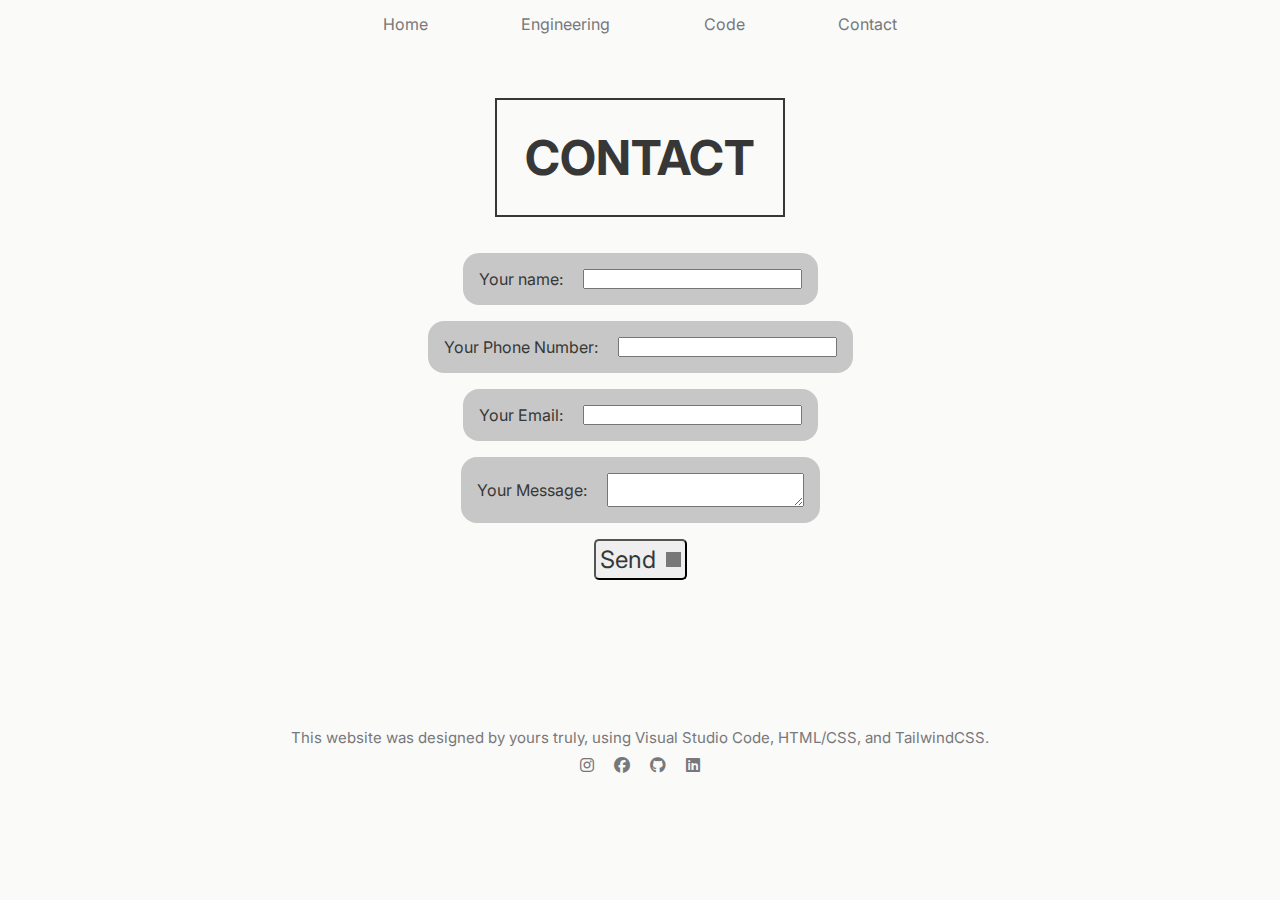
<file: contact.html>
<!DOCTYPE html>
<html lang="en">
<head>
    <meta charset="UTF-8">
    <meta name="viewport" content="width=device-width, initial-scale=1.0">
    <link rel="preconnect" href="https://fonts.googleapis.com">
    <link rel="preconnect" href="https://fonts.gstatic.com" crossorigin>
    <link href="https://fonts.googleapis.com/css2?family=Inter:ital,opsz,wght@0,14..32,100..900;1,14..32,100..900&family=Poppins:ital,wght@0,100;0,200;0,300;0,400;0,500;0,600;0,700;0,800;0,900;1,100;1,200;1,300;1,400;1,500;1,600;1,700;1,800;1,900&family=Rouge+Script&display=swap" rel="stylesheet">
    <link rel="stylesheet" href="https://cdnjs.cloudflare.com/ajax/libs/font-awesome/6.7.2/css/all.min.css" integrity="sha512-Evv84Mr4kqVGRNSgIGL/F/aIDqQb7xQ2vcrdIwxfjThSH8CSR7PBEakCr51Ck+w+/U6swU2Im1vVX0SVk9ABhg==" crossorigin="anonymous" referrerpolicy="no-referrer" />
    <link rel="icon" href="/public/DH48.png" type="image/png">
    <title>Get in Touch!</title>
    <link rel="stylesheet" href="contact.css"/> 
</head>
<body>
    <header>
        <nav>
            <a class="darkerText" href="index.html">Home</a>
            <a class="darkerText" href="Engineering.html">Engineering</a>
            <a class="darkerText" href="coding.html">Code</a>
            <a class="darkerText" href="contact.html">Contact</a>
        </nav>
        <div class="titleBlock">
            <h1>CONTACT</h1>
        </div>
    </header>
    <main>
                <!-- modify this form HTML and place wherever you want your form -->
        <form
        action="https://formspree.io/f/xvgryrkr"
        method="POST"
        enctype="multipart/form-data"
        >
        <div class="labels">
            <label class="darkerText inputContainer">
                Your name:
            <input type="text" name="name"></label>
            <label class="darkerText inputContainer">
                Your Phone Number:
                <input type="text" name="YourPhone Number">
            </label>
            <label class="darkerText inputContainer">
                Your Email:
                <input type="email" name="email">
            </label>
            <label class="darkerText inputContainer">
                Your Message:
                <textarea name="message"></textarea>
            </label>
        </div>
        <button type="submit">Send <span class="square"></span></button>
        </form>
    </main>
    <footer class="darkerText">
        <p>This website was designed by yours truly, using Visual Studio Code, HTML/CSS, and TailwindCSS.</p>
        <div class="icons">
                <a href="https://www.instagram.com/dametrius17/" target="_blank">
                    <i class="fa-brands fa-instagram"></i>
                </a>
            <a href="https://www.facebook.com/dametrius.hall" target="_blank">
                <i class="fa-brands fa-facebook"></i>
            </a>
            <a href="https://github.com/DHall29jnj" target="_blank">
                <i class="fa-brands fa-github"></i>
            </a>
            <a href="https://www.linkedin.com/in/dametrius-hall-b23878202" target="_blank">
                <i class="fa-brands fa-linkedin"></i>
            </a>
        </div>
    </footer>
</body>
</html>
</file>
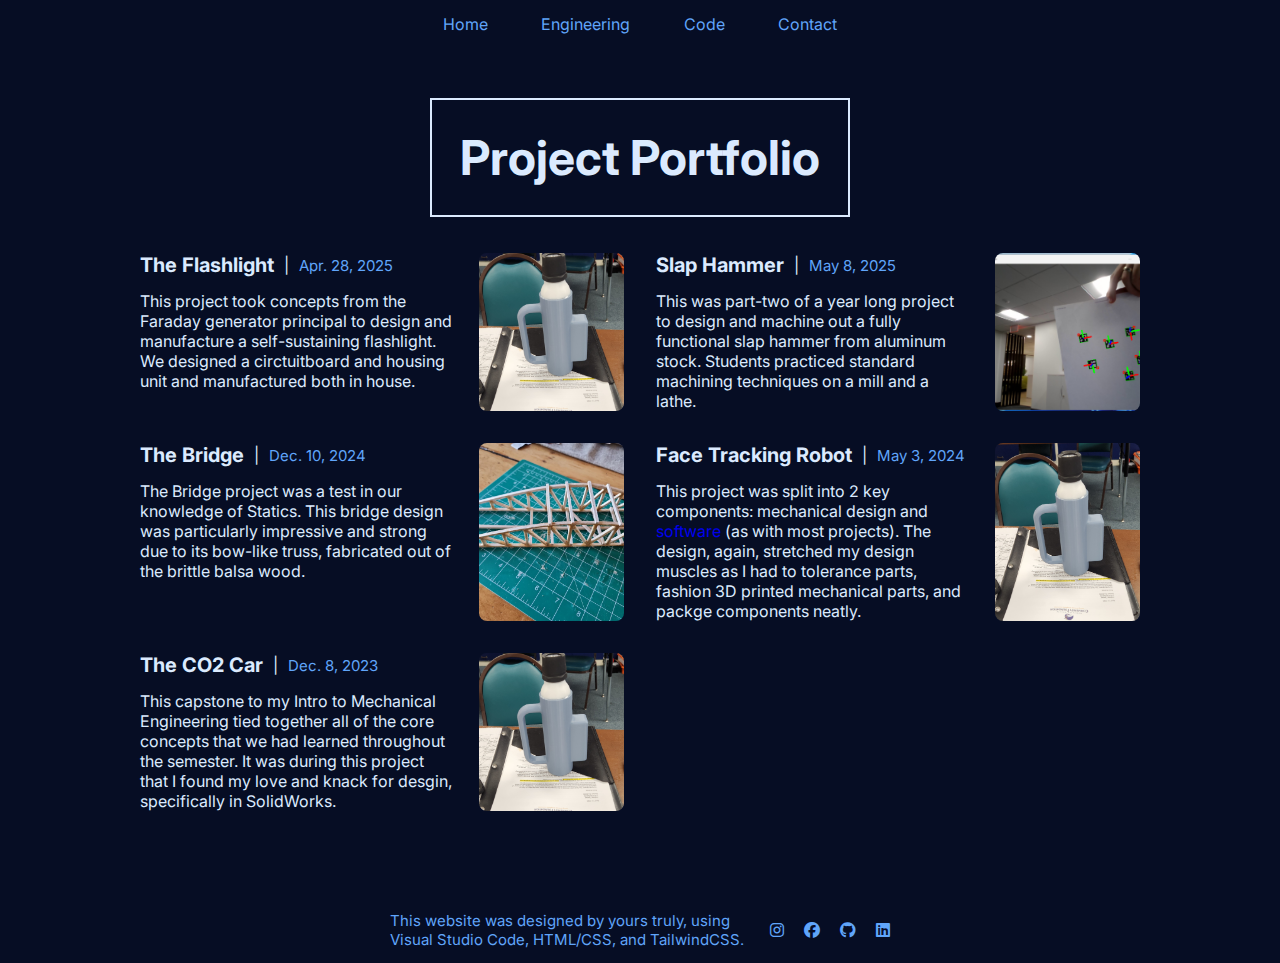
<file: projPortfolio.html>
<!DOCTYPE html>
<html lang="en">
<head>
    <meta charset="UTF-8">
    <meta name="viewport" content="width=device-width, initial-scale=1.0">
    <link rel="preconnect" href="https://fonts.googleapis.com">
    <link rel="preconnect" href="https://fonts.gstatic.com" crossorigin>
    <link href="https://fonts.googleapis.com/css2?family=Inter:ital,opsz,wght@0,14..32,100..900;1,14..32,100..900&family=Poppins:ital,wght@0,100;0,200;0,300;0,400;0,500;0,600;0,700;0,800;0,900;1,100;1,200;1,300;1,400;1,500;1,600;1,700;1,800;1,900&family=Rouge+Script&display=swap" rel="stylesheet">
    <link rel="stylesheet" href="https://cdnjs.cloudflare.com/ajax/libs/font-awesome/6.7.2/css/all.min.css" integrity="sha512-Evv84Mr4kqVGRNSgIGL/F/aIDqQb7xQ2vcrdIwxfjThSH8CSR7PBEakCr51Ck+w+/U6swU2Im1vVX0SVk9ABhg==" crossorigin="anonymous" referrerpolicy="no-referrer" />
    <link rel="stylesheet" href="port.css"/> 
    <title>Dametrius's Projects</title>
</head>
<body>
    <header>
        <nav>
            <a class="darkerText" href="index.html">Home</a>
            <a class="darkerText" href="Engineering.html">Engineering</a>
            <a class="darkerText" href="coding.html">Code</a>
            <a class="darkerText" href="contact.html">Contact</a>
        </nav>
        <div class="titleBlock">
            <h1>Project Portfolio</h1>
        </div>
    </header>
    <main>  
        <section class="projectContainer">
            <div class="projectItem">
                <div class="projectInfo">
                    <div class="projectTitle">
                        <h3> The Flashlight</h3>
                        <p class="breaker">|</p>
                        <p class="darkerText tenure"> Apr. 28, 2025</p>
                    </div>
                    <p>This project took concepts from the Faraday generator principal to design and manufacture a self-sustaining flashlight. We designed a circtuitboard and housing unit and manufactured both in house.</p>
                    </div>
                <div>
                    <img src="/public/flashlight.jpg" alt="flashlight-img" />
                </div>
            </div>
            <div class="projectItem">
                <div class="projectInfo">
                    <div class="projectTitle">
                        <h3>Slap Hammer</h3>
                        <p>|</p>
                        <p class="darkerText tenure"> May 8, 2025</p>
                    </div>
                    <p>This was part-two of a year long project to design and machine out a fully functional slap hammer from aluminum stock. Students practiced standard machining techniques on a mill and a lathe.</p>
                    </div>
                <div>
                    <img src="/public/swolenormous.png" alt="swolenormous-img" />
                </div>
            </div>
            <div class="projectItem">
                <div class="projectInfo">
                    <div class="projectTitle">
                        <h3>The Bridge</h3>
                        <p>|</p>
                        <p class="darkerText tenure"> Dec. 10, 2024</p>
                    </div>
                    <p>The Bridge project was a test in our knowledge of Statics. This bridge design was particularly impressive and strong due to its bow-like truss, fabricated out of the brittle balsa wood.</p>
                    </div>
                <div>
                    <img src="/public/bridge.jpg" alt="bridge-img" />
                </div>
            </div>
            <div class="projectItem">
                <div class="projectInfo">
                    <div class="projectTitle">
                        <h3>Face Tracking Robot</h3>
                        <p class="breaker">|</p>
                        <p class="darkerText tenure"> May 3, 2024</p>
                    </div>
                    <p>This project was split into 2 key components: mechanical design and <a href="coding.html">software</a> (as with most projects). The design, again, stretched my design muscles as I had to tolerance parts, fashion 3D printed mechanical parts, and packge components neatly.</p>
                    </div>
                <div>
                    <img src="/public/flashlight.jpg" alt="flashlight-img" />
                </div>
            </div>
            <div class="projectItem">
                <div class="projectInfo">
                    <div class="projectTitle">
                        <h3> The CO2 Car</h3>
                        <p class="breaker">|</p>
                        <p class="darkerText tenure"> Dec. 8, 2023</p>
                    </div>
                    <p>This capstone to my Intro to Mechanical Engineering tied together all of the core concepts that we had learned throughout the semester. It was during this project that I found my love and knack for desgin, specifically in SolidWorks.</p>
                    </div>
                <div>
                    <img src="/public/flashlight.jpg" alt="flashlight-img" />
                </div>
            </div>
    </section>
    </main>
    <footer class="darkerText">
        <p>This website was designed by yours truly, using Visual Studio Code, HTML/CSS, and TailwindCSS.</p>
        <div class="icons">
            <a href="https://www.instagram.com/dametrius17/" target="_blank">
                <i class="fa-brands fa-instagram"></i>
            </a>
            <a href="https://www.facebook.com/dametrius.hall" target="_blank">
                <i class="fa-brands fa-facebook"></i>
            </a>
            <a href="https://github.com/DHall29jnj" target="_blank">
                <i class="fa-brands fa-github"></i>
            </a>
            <a href="https://www.linkedin.com/in/dametrius-hall-b23878202" target="_blank">
                <i class="fa-brands fa-linkedin"></i>
            </a>
        </div>
    </footer>
</body>
</html>
</file>
<file: contact.css>
:root {
    --primary-color: #373737;
    --secondary-color: #78787a;
    --bg-color: #fafaf9;
    --content-color:#e7e5e4;
}

* {
    margin: 0;
    padding: 0;
    box-sizing: border-box;
    font-family: 'Inter', sans-serif;
    transition-duration: 200ms;
    scroll-behavior: smooth;
}

body {
    background: var(--bg-color);
    color: var(--primary-color);
    min-height: 100vh;
    display: flex;
    flex-direction: column;
    gap: 36px;
    padding: 14px;
}

.darkerText {
    color: var(--secondary-color);
}

header,
main,
footer {
    max-width: 700px;
    margin: 0 auto;
    width: 100%;
}

p, a {
    font-size: 1rem;
}

h1{
    color: var(--primary-color);
    font-size: 36px;
}

header {
    display: flex;
    flex-direction: column;
    gap: 64px;
}

nav {
    color: var(--secondary-color);
    display: flex;
    flex-direction: row;
    justify-content: space-evenly;
}

nav a {
    font-size: 1rem;
}

nav a, header a, .content a{
    cursor: pointer;
    text-decoration: none;
    
}


nav a:hover, header a:hover, .content a:hover {
    opacity: 0.7;
}

.titleBlock {
    display: flex;
    flex-direction: row;
    align-items: center;
    margin: auto;
    padding: 1.75rem;
    border: solid var(--primary-color);
    border-width: 2px;
}

.titleBlock h1 {
    font-size: 48px;
}


main form {
    display: flex;
    flex-direction: column;
    gap: 1rem;
    align-items: center;
}

.labels {
    display: flex;
    flex-direction: column;
    gap: 1rem;
    margin: auto;
}

.inputContainer {
    display: flex;
    flex-direction: row;
    gap: 20px;
    background-color: #c7c7c7;
    color: var(--primary-color);
    padding: 1rem;
    margin: auto;
    align-items: center;
    border-radius: 1rem;
}
.square {
  display: inline-block; /* Or 'block', 'inline-flex', 'flex' */
  width: 15px; /* Adjust the size as needed */
  height: 15px; /* Adjust the size as needed */
  background-color: var(--secondary-color); /* Set a background color to make it visible */
}

main button {
    display: flex;
    flex-direction: row;
    align-items: center;
    margin: auto;
    gap: 10px;
    padding: 0.25rem;
    border-radius: 5px;
    border-width: 2px;
    font-size: 24px;
    color: var(--primary-color);
}

main button:hover{
    opacity: 0.7;
    ;
    .square {
        transform: rotate(45deg);
        width: 18px; /* Adjust the size as needed */
        height: 18px;
        border-radius: 5px;
    }
}

footer {
    display: flex;
    flex-direction: column;
    margin: auto;
    gap: 0.5rem;
}
footer p {
    display: flex;
    align-items: center;
    margin: auto;
    font-size: 15px;
}

.icons {
    display: flex;
    flex-direction: row;
    align-items: center;
    margin: auto;
    gap: 20px;
    cursor: pointer;
}

.icons a {
    text-decoration: none;
    color: var(--secondary-color);
}

.icons a:hover {
    color: var(--primary-color);
}
</file>
<file: port.css>
:root {
    --primary-color: #dbeafe;
    --secondary-color: #60a5fa;
    --bg-color: #060d24;
}

* {
    margin: 0;
    padding: 0;
    box-sizing: border-box;
    font-family: 'Inter', sans-serif;
    transition-duration: 200ms;
    scroll-behavior: smooth;
}

body {
    background: var(--bg-color);
    color: var(--primary-color);
    min-height: 100vh;
    display: flex;
    flex-direction: column;
    gap: 36px;
    padding: 14px;
}

.darkerText {
    color: var(--secondary-color);
}

header,
main,
footer {
    max-width: 500px;
    margin: 0 auto;
    width: 100%;
}

p, a {
    font-size: 1rem;
}

h1{
    color: var(--primary-color);
    font-size: 36px;
}

header {
    display: flex;
    flex-direction: column;
    gap: 64px;
}

nav {
    color: var(--secondary-color);
    display: flex;
    flex-direction: row;
    justify-content: space-evenly;
}


nav a {
    font-size: 1rem;
}

nav a, header a, .projectInfo a{
    cursor: pointer;
    text-decoration: none;
    
}


nav a:hover, header a:hover, .projectInfo a:hover {
    opacity: 0.7;
}

.titleBlock {
    display: flex;
    flex-direction: row;
    align-items: center;
    margin: auto;
    padding: 1.75rem;
    border: solid var(--primary-color);
    border-width: 2px;
}

.titleBlock h1 {
    font-size: 48px;
}

.projectContainer {
   display: flex; 
   flex-direction: column;
   gap: 32px;
}

.headertext {
    margin-bottom: 24px;
}

.projectItem {
    display: flex;
    align-items: stretch;
    gap: 24px;
}

.projectTitle {
    display: flex;
    flex-direction: row;
    align-items: center;
    gap: 10px;
}

.breaker {
    display: flex;
    align-items: center;
}

.tenure {
    display: flex;
    align-items: center;
    font-size: 15px;
}

.projectInfo {
    display: flex;
    flex-direction: column;
    gap: 14px;
    flex: 1;
}

.projectInfo h3 {
    font-size: 20px;
}

.projectInfo a:hover {
    text-decoration: underline;
}
 
.projectItem > div:last-child {
    aspect-ratio: 16/9;
    max-width: 30%;
    overflow: hidden;
    border-radius: 8px;
}

.projectItem > div:last-child img {
    width: 100%;
    height: 100%;
    object-fit: cover;
}

main section {
    
    padding-bottom: 64px;
}

footer {
    display: flex;
    flex-direction: row;
    align-items: center;
    gap: 20px;
}

.footerImg {
    border-radius: 100%;
    max-width: 96px;
    overflow: hidden;
}

.footerImg img {
    width: 100%;
    aspect-ratio: 1/1;
    object-fit: cover;
}

footer p {
    display: flex;
    align-items: center;
    margin: auto;
    font-size: 15px;
}
.icons {
    display: flex;
    flex-direction: row;
    align-items: center;
    margin: auto;
    gap: 20px;
    cursor: pointer;
}

.icons a {
    text-decoration: none;
    color: var(--secondary-color);
}

.icons a:hover {
    color: var(--primary-color);
}

@media screen and (min-width: 1000px) {
    .projectContainer {
        display: grid;
        grid-template-columns: repeat(2, minmax(0,1fr));
        gap: 32px;
}
    main {
        max-width: 1000px
    }
}
</file>
